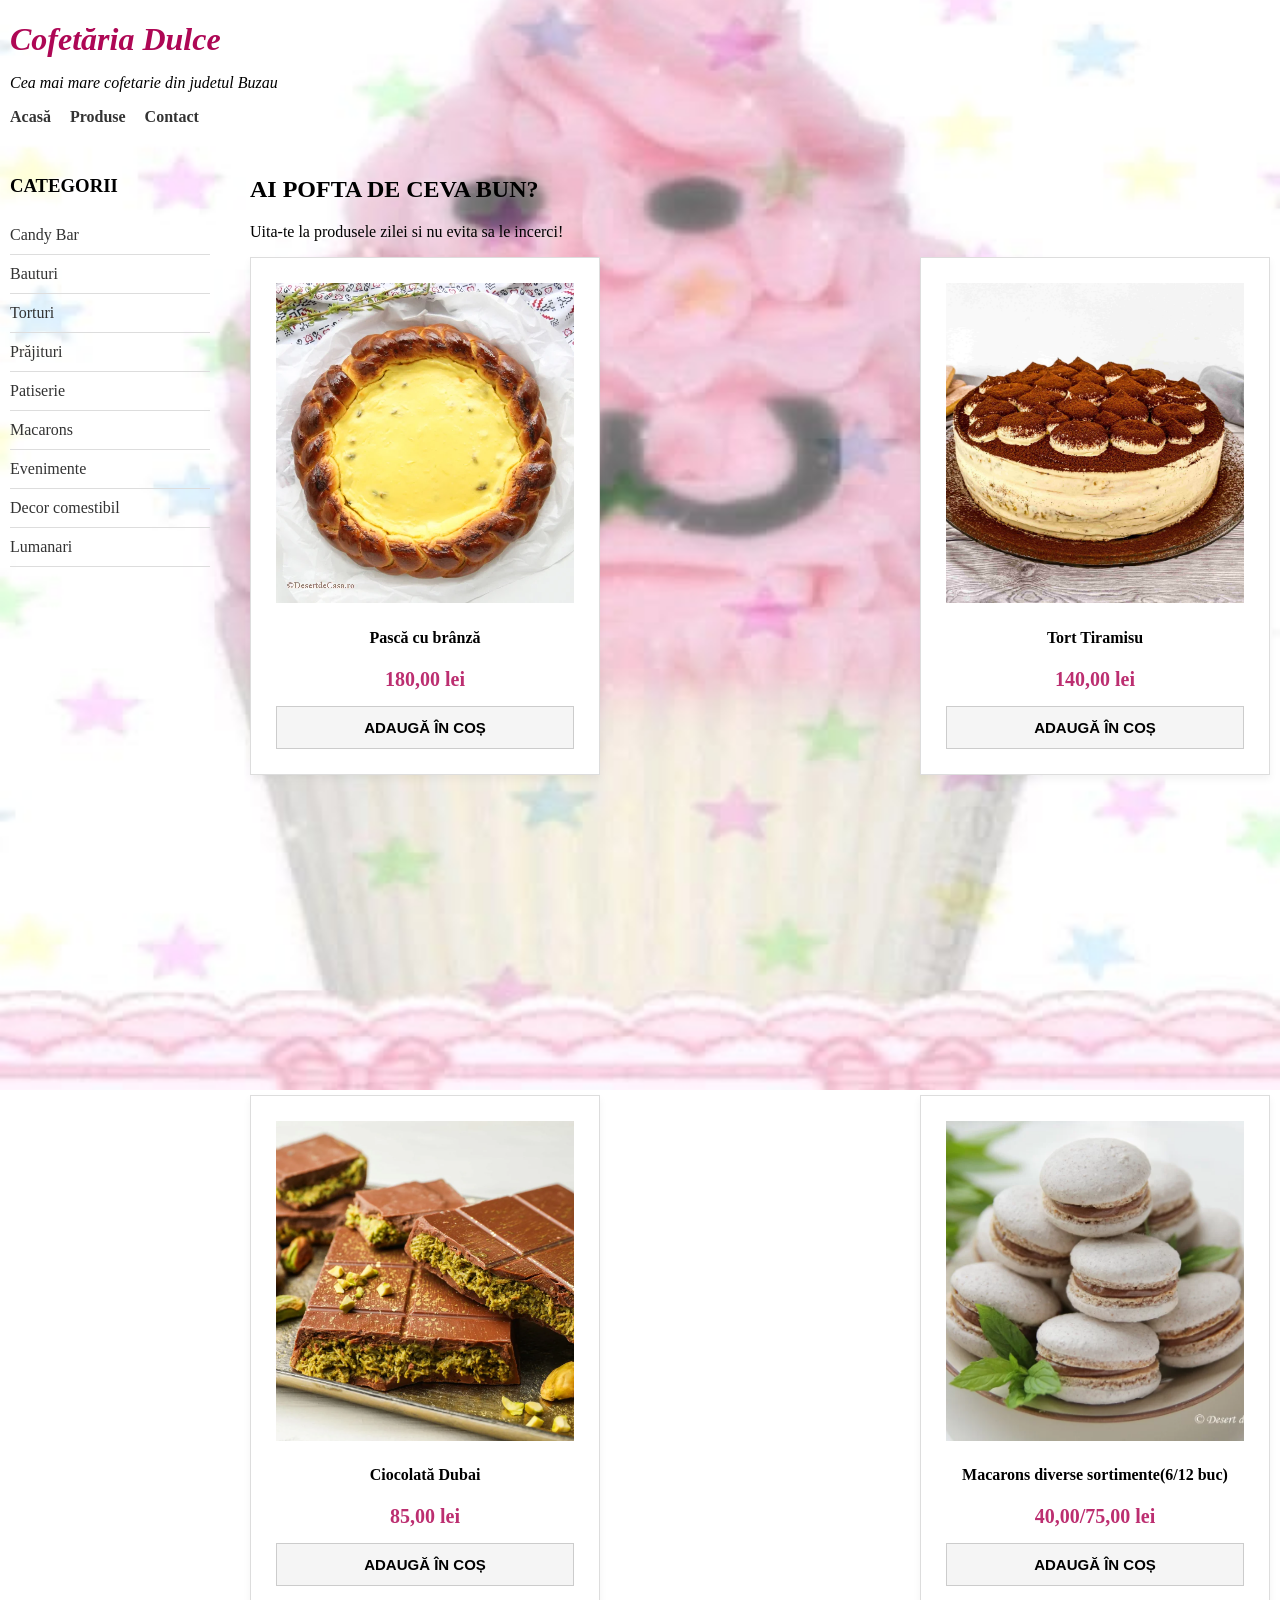
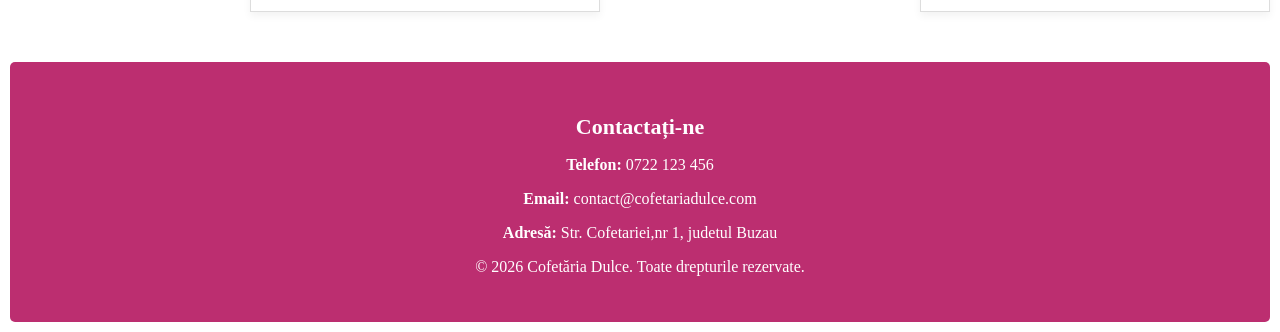
<file: index.html>
﻿<!DOCTYPE html>
<html lang="ro">
<head>
    <title>Cofetăria Dulce,Cofetărie județ Buzău</title>
    <link rel="stylesheet" href="style.css">
</head>
<body>

    <header>
        <h1><b><i>Cofetăria Dulce</i></b></h1>
        <p> <i>Cea mai mare cofetarie din judetul Buzau</i> </p>
        <nav>
            <a href="#">Acasă</a>
            <a href="#">Produse</a>
            <a href="#">Contact</a>
        </nav>
    </header>

    <div class="continut-principal">
        
        <aside>
            <h3>CATEGORII</h3>
            <a href="#" class="buton-lista">Candy Bar</a>
             <a href="#" class="buton-lista">Bauturi</a>
            <a href="#" class="buton-lista">Torturi</a>
            <a href="#" class="buton-lista">Prăjituri</a>
            <a href="#" class="buton-lista">Patiserie</a>
             <a href="#" class="buton-lista">Macarons</a>
              <a href="#" class="buton-lista">Evenimente</a>
               <a href="#" class="buton-lista">Decor comestibil</a>
                <a href="#" class="buton-lista">Lumanari</a>
        </aside>

        <main>
            <h2>AI POFTA DE CEVA BUN?</h2>
            <p>Uita-te la produsele zilei si nu evita sa le incerci!</p>

            <div class="grila-produse">
                
                <div class="produs">
                    <img src="Pasca-cu-branza-dulce-si-stafide-16.webp" alt="Pască">
                    <h4>Pască cu brânză</h4>
                    <p class="pret">180,00 lei</p>
                    <a href="pasca.html"><button>ADAUGĂ ÎN COȘ</button></a>
                </div>

                <div class="produs">
                    <img src="editat-IMG_3114-min-scaled.jpg" alt="Tort Tiramisu">
                    <h4>Tort Tiramisu</h4>
                    <p class="pret">140,00 lei</p>
                    <a href="produs-tiramisu.html"><button>ADAUGĂ ÎN COȘ</button></a>
                </div>

                <div class="produs">
                    <img src="AdobeStock_1420631294.webp" alt="Ciocolată Dubai">
                    <h4>Ciocolată Dubai</h4>
                    <p class="pret">85,00 lei</p>
                    <a href="ciocolata-dubai.html"><button>ADAUGĂ ÎN COȘ</button></a>
                </div>

                <div class="produs">
                    <img src="macarons.webp" alt="Macarons">
                    <h4>Macarons diverse sortimente(6/12 buc)</h4>
                    <p class="pret">40,00/75,00 lei</p>
                    <a href="produs-macarons.html"><button>ADAUGĂ ÎN COȘ</button></a>
                </div>

            </div>
        </main>

    </div>
<footer>
        <div class="continut-footer">
            <h3>Contactați-ne</h3>
            <p><strong>Telefon:</strong> 0722 123 456</p>
            <p><strong>Email:</strong> contact@cofetariadulce.com</p>
            <p><strong>Adresă:</strong> Str. Cofetariei,nr 1, judetul Buzau</p>
            <p class="text-subsol">© 2026 Cofetăria Dulce. Toate drepturile rezervate.</p>
        </div>
    </footer>

</body>
</html>
</file>
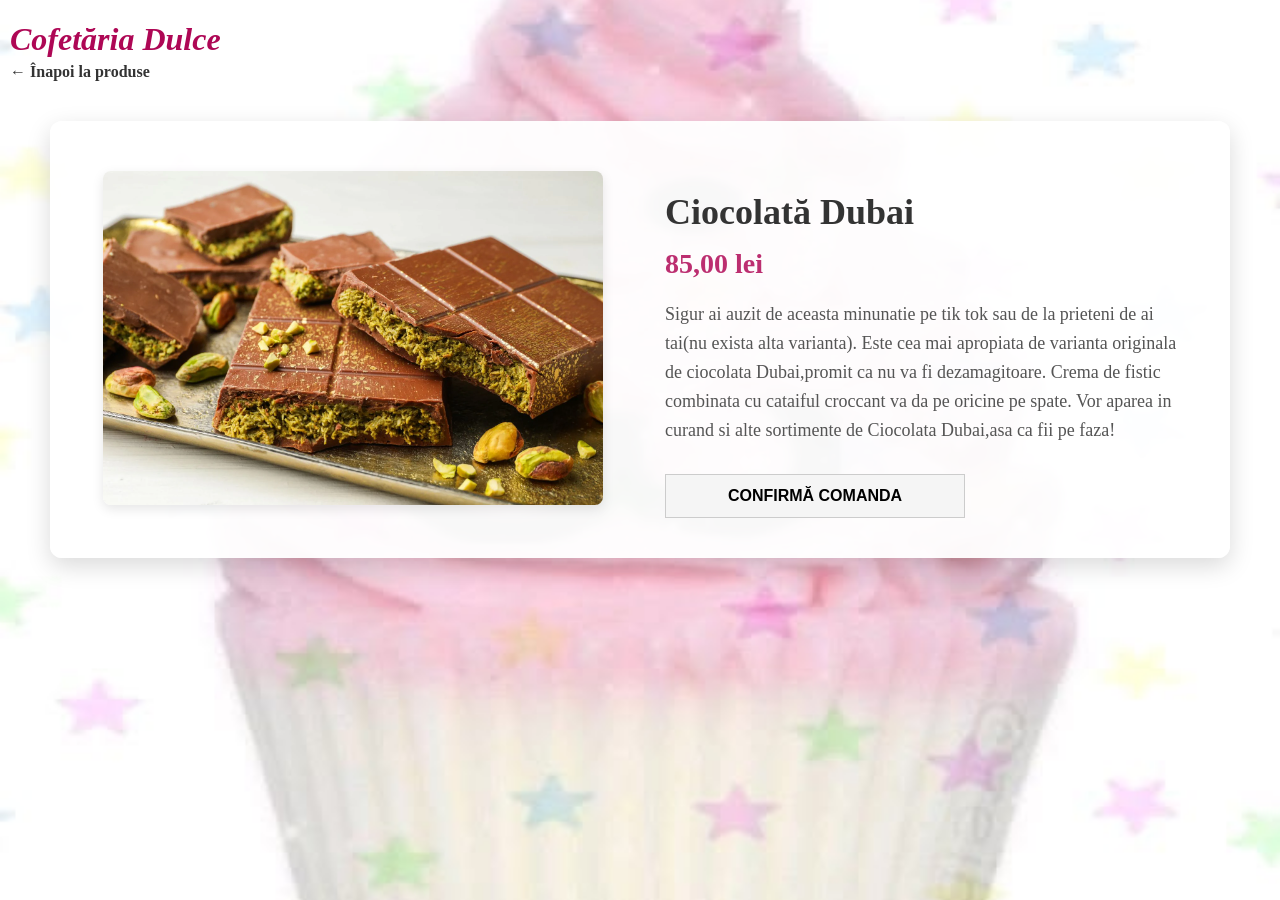
<file: ciocolata-dubai.html>
<!DOCTYPE html>
<html lang="ro">
<head>
    <title>Ciocolată Dubai - Cofetăria Dulce</title>
    <link rel="stylesheet" href="style.css">
</head>
<body>

    <header>
        <h1><b><i>Cofetăria Dulce</i></b></h1>
        <nav>
            <a href="index.html">← Înapoi la produse</a>
        </nav>
    </header>

    <div class="pagina-produs-container">
        
        <div class="produs-stanga">
            <img src="AdobeStock_1420631294.webp" alt="Ciocolată Dubai">
        </div>

        <div class="produs-dreapta">
            <h2>Ciocolată Dubai</h2>
            <p class="pret">85,00 lei</p>
            <p class="descriere-text">
                Sigur ai auzit de aceasta minunatie pe tik tok sau de la prieteni de ai tai(nu exista alta varianta). Este cea mai apropiata de varianta originala de ciocolata Dubai,promit ca nu va fi dezamagitoare. Crema de fistic combinata cu cataiful croccant va da pe oricine pe spate. Vor aparea in curand si alte sortimente de Ciocolata Dubai,asa ca fii pe faza!
            </p>
            <button onclick="alert('Produsul a fost adăugat în coș!')">CONFIRMĂ COMANDA</button>
        </div>

    </div>

</body>
</html>
</file>
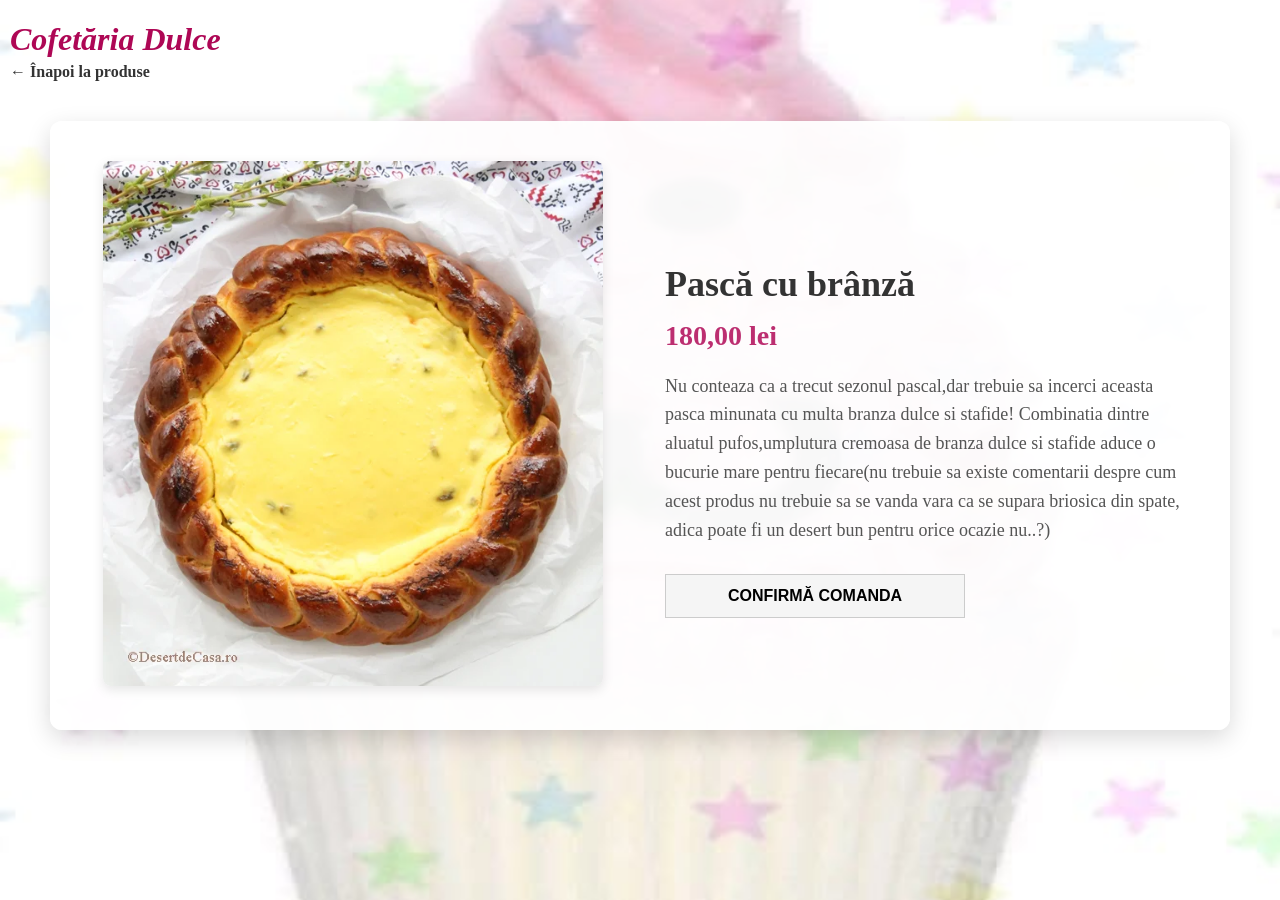
<file: pasca.html>
<!DOCTYPE html>
<html lang="ro">
<head>
    <title>Pască cu brânză - Cofetăria Dulce</title>
    <link rel="stylesheet" href="style.css">
</head>
<body>

    <header>
        <h1><b><i>Cofetăria Dulce</i></b></h1>
        <nav>
            <a href="index.html">← Înapoi la produse</a>
        </nav>
    </header>

    <div class="pagina-produs-container">
        
        <div class="produs-stanga">
            <img src="Pasca-cu-branza-dulce-si-stafide-16.webp" alt="Pască cu brânză">
        </div>

        <div class="produs-dreapta">
            <h2>Pască cu brânză</h2>
            <p class="pret">180,00 lei</p>
            <p class="descriere-text">
               Nu conteaza ca a trecut sezonul pascal,dar trebuie sa incerci aceasta pasca minunata cu multa branza dulce si stafide! Combinatia dintre aluatul pufos,umplutura cremoasa de branza dulce si stafide aduce o bucurie mare pentru fiecare(nu trebuie sa existe comentarii despre cum acest produs nu trebuie sa se vanda vara ca se supara briosica din spate, adica poate fi un desert bun pentru orice ocazie nu..?)
            </p>
            <button onclick="alert('Produsul a fost adăugat în coș!')">CONFIRMĂ COMANDA</button>
        </div>

    </div>

</body>
</html>
</file>
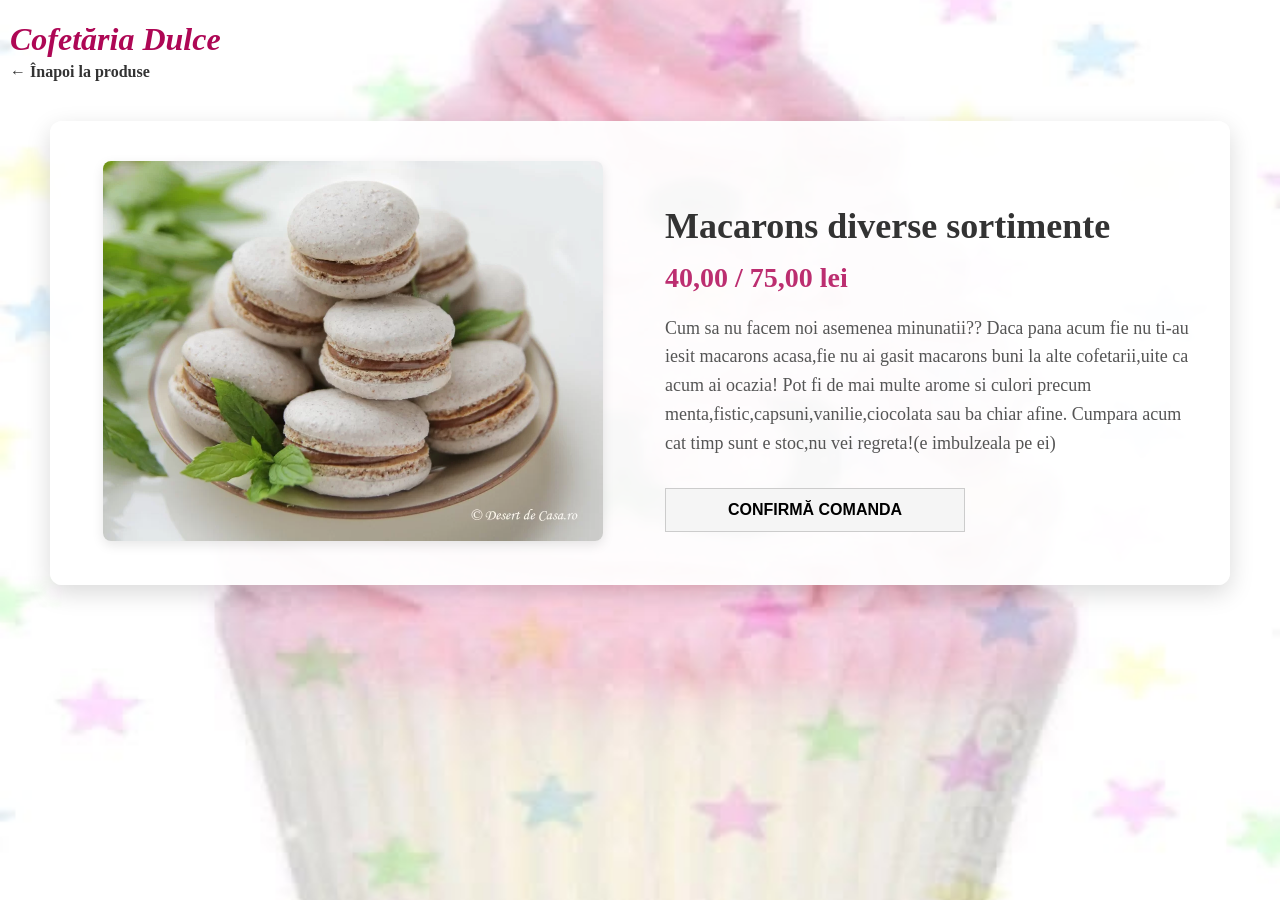
<file: produs-macarons.html>
<!DOCTYPE html>
<html lang="ro">
<head>
    <title>Macarons - Cofetăria Dulce</title>
    <link rel="stylesheet" href="style.css">
</head>
<body>

    <header>
        <h1><b><i>Cofetăria Dulce</i></b></h1>
        <nav>
            <a href="index.html">← Înapoi la produse</a>
        </nav>
    </header>

    <div class="pagina-produs-container">
        
        <div class="produs-stanga">
            <img src="macarons.webp" alt="Macarons">
        </div>

        <div class="produs-dreapta">
            <h2>Macarons diverse sortimente</h2>
            <p class="pret">40,00 / 75,00 lei</p>
            <p class="descriere-text">
                Cum sa nu facem noi asemenea minunatii?? Daca pana acum fie nu ti-au iesit macarons acasa,fie nu ai gasit macarons buni la alte cofetarii,uite ca acum ai ocazia! Pot fi de mai multe arome si culori precum menta,fistic,capsuni,vanilie,ciocolata sau ba chiar afine. Cumpara acum cat timp sunt e stoc,nu vei regreta!(e imbulzeala pe ei)
            </p>
            <button onclick="alert('Produsul a fost adăugat în coș!')">CONFIRMĂ COMANDA</button>
        </div>

    </div>

</body>
</html>
</file>
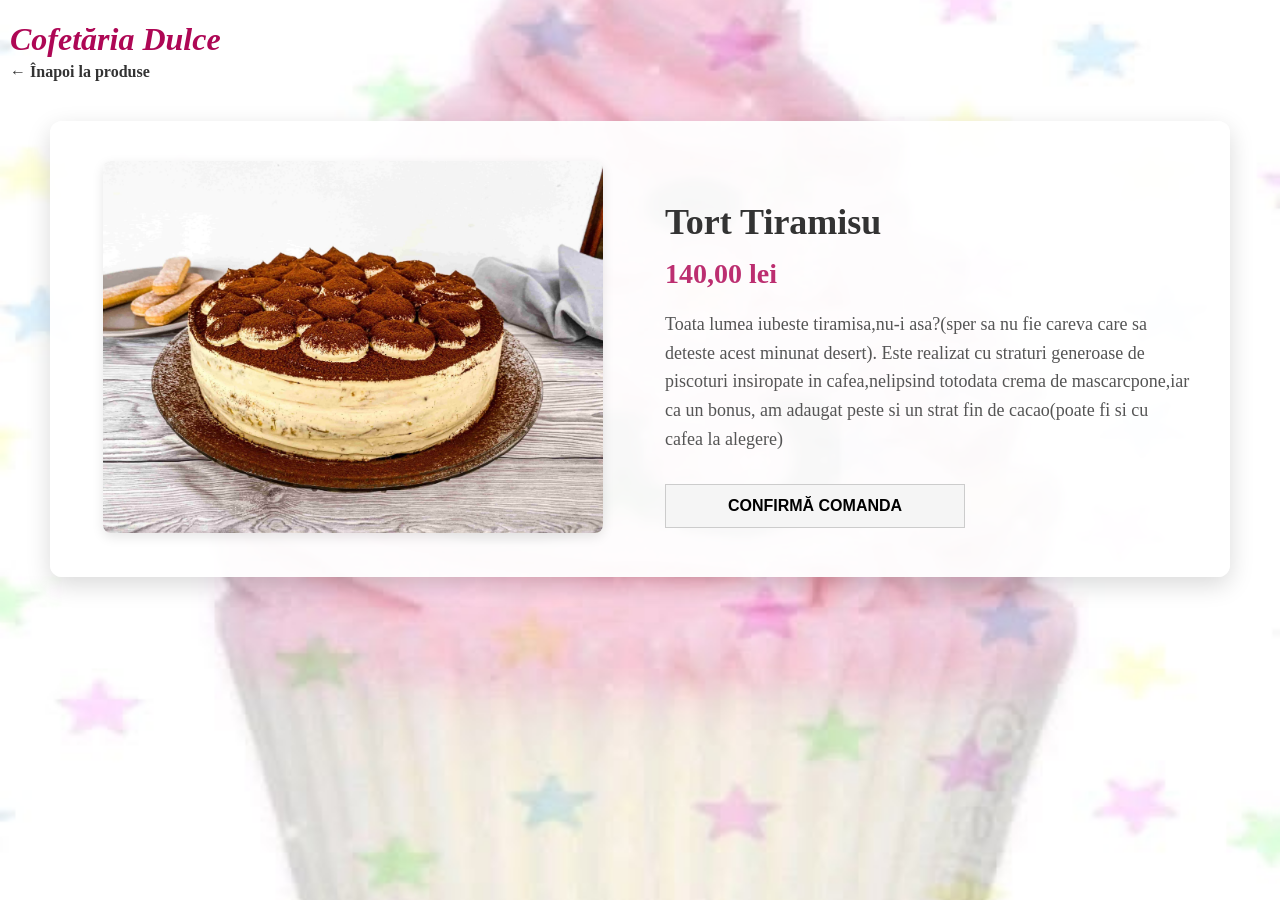
<file: produs-tiramisu.html>
<!DOCTYPE html>
<html lang="ro">
<head>
    <title>Tort Tiramisu - Cofetăria Dulce</title>
    <link rel="stylesheet" href="style.css">
</head>
<body>

    <header>
        <h1><b><i>Cofetăria Dulce</i></b></h1>
        <nav>
            <a href="index.html">← Înapoi la produse</a>
        </nav>
    </header>

    <div class="pagina-produs-container">
        
        <div class="produs-stanga">
            <img src="editat-IMG_3114-min-scaled.jpg" alt="Tort Tiramisu">
        </div>

        <div class="produs-dreapta">
            <h2>Tort Tiramisu</h2>
            <p class="pret">140,00 lei</p>
            <p class="descriere-text">
                Toata lumea iubeste tiramisa,nu-i asa?(sper sa nu fie careva care sa deteste acest minunat desert). Este realizat cu straturi generoase de piscoturi insiropate in cafea,nelipsind totodata crema de mascarcpone,iar ca un bonus, am adaugat peste si un strat fin de cacao(poate fi si cu cafea la alegere)
            </p>
            <button onclick="alert('Produsul a fost adăugat în coș!')">CONFIRMĂ COMANDA</button>
        </div>

    </div>

</body>
</html>
</file>
<file: style.css>
﻿body {
    font: Arial, sans-serif;
    background-image: url('b44e9bf355bc2b158194eb9f872a0b3f.jpg'); 
    background-size: cover;          
    background-position: center;    
    background-attachment: fixed;   
    background-repeat: no-repeat;  
    margin: 10px;
}


h1 {
    color: #ae0755; 
    margin-bottom: 5px;
}


nav a {
    text-decoration: none; 
    color: #333;
    margin-right: 15px;
    font-weight: bold;
}


.continut-principal {
    display: flex;
    gap: 40px; 
    margin-top: 30px;
    width: 100%; 
}


aside {
    width: 200px;
    flex-shrink: 0; 
}


.buton-lista {
    display: block; 
    padding: 10px 0;
    color: #333;
    text-decoration: none;
    border-bottom: 1px solid #ddd; 
}


.grila-produse {
    display: grid;
    grid-template-columns: repeat(2, 1fr); 
    gap: 320px; 
    flex-grow: 1; 
}


.produs {
    background-color: white;
    border: 1px solid #ddd;
    padding: 25px; 
    text-align: center;
    box-shadow: 0 4px 8px rgba(0, 0, 0, 0.05); 
}


.produs img {
    width: 100%;
    height: 320px; 
    object-fit: cover; 
}


.pret {
    color: #bc2e70;
    font-weight: bold;
    font-size: 20px; 
    margin: 15px 0;
}


button {
    background-color: #f5f5f5;
    border: 1px solid #ccc;
    padding: 12px; 
    font-weight: bold;
    cursor: pointer;
    width: 100%; 
    font-size: 15px;
}


button:hover {
    background-color: #bc2e70;
    color: white;
    border-color: #bc2e70;
}


footer {
    background-color: #bc2e70; 
    color: white;          
    margin-top: 50px;        
    padding: 30px 0;         
    text-align: center;      
    border-radius: 5px;     
}


footer h3 {
    margin-bottom: 15px;     
    font-size: 22px;
}

.pagina-produs-container {
    background-color: rgba(255, 255, 255, 0.95); 
    max-width: 1100px; 
    margin: 40px auto; 
    padding: 40px;
    border-radius: 12px;
    box-shadow: 0 8px 24px rgba(0, 0, 0, 0.15); 
    
    
    display: flex;
    gap: 50px; 
    align-items: center; 
}


.produs-stanga {
    flex: 1;
    text-align: center;
}

.produs-stanga img {
    width: 100%;
    max-width: 500px; 
    height: auto;
    border-radius: 8px;
    box-shadow: 0 4px 12px rgba(0,0,0,0.1);
}


.produs-dreapta {
    flex: 1; 
    text-align: left; 
}


.produs-dreapta h2 {
    font-size: 36px;
    color: #333;
    margin-bottom: 10px;
}

.produs-dreapta .pret {
    font-size: 28px;
    color: #bc2e70;
    font-weight: bold;
    margin-bottom: 20px;
}

.produs-dreapta .descriere-text {
    font-size: 18px;
    line-height: 1.6;
    color: #555;
    margin-bottom: 30px;
}


.produs-dreapta button {
    max-width: 300px; /
    padding: 15px 30px;
    font-size: 16px;
}
</file>
